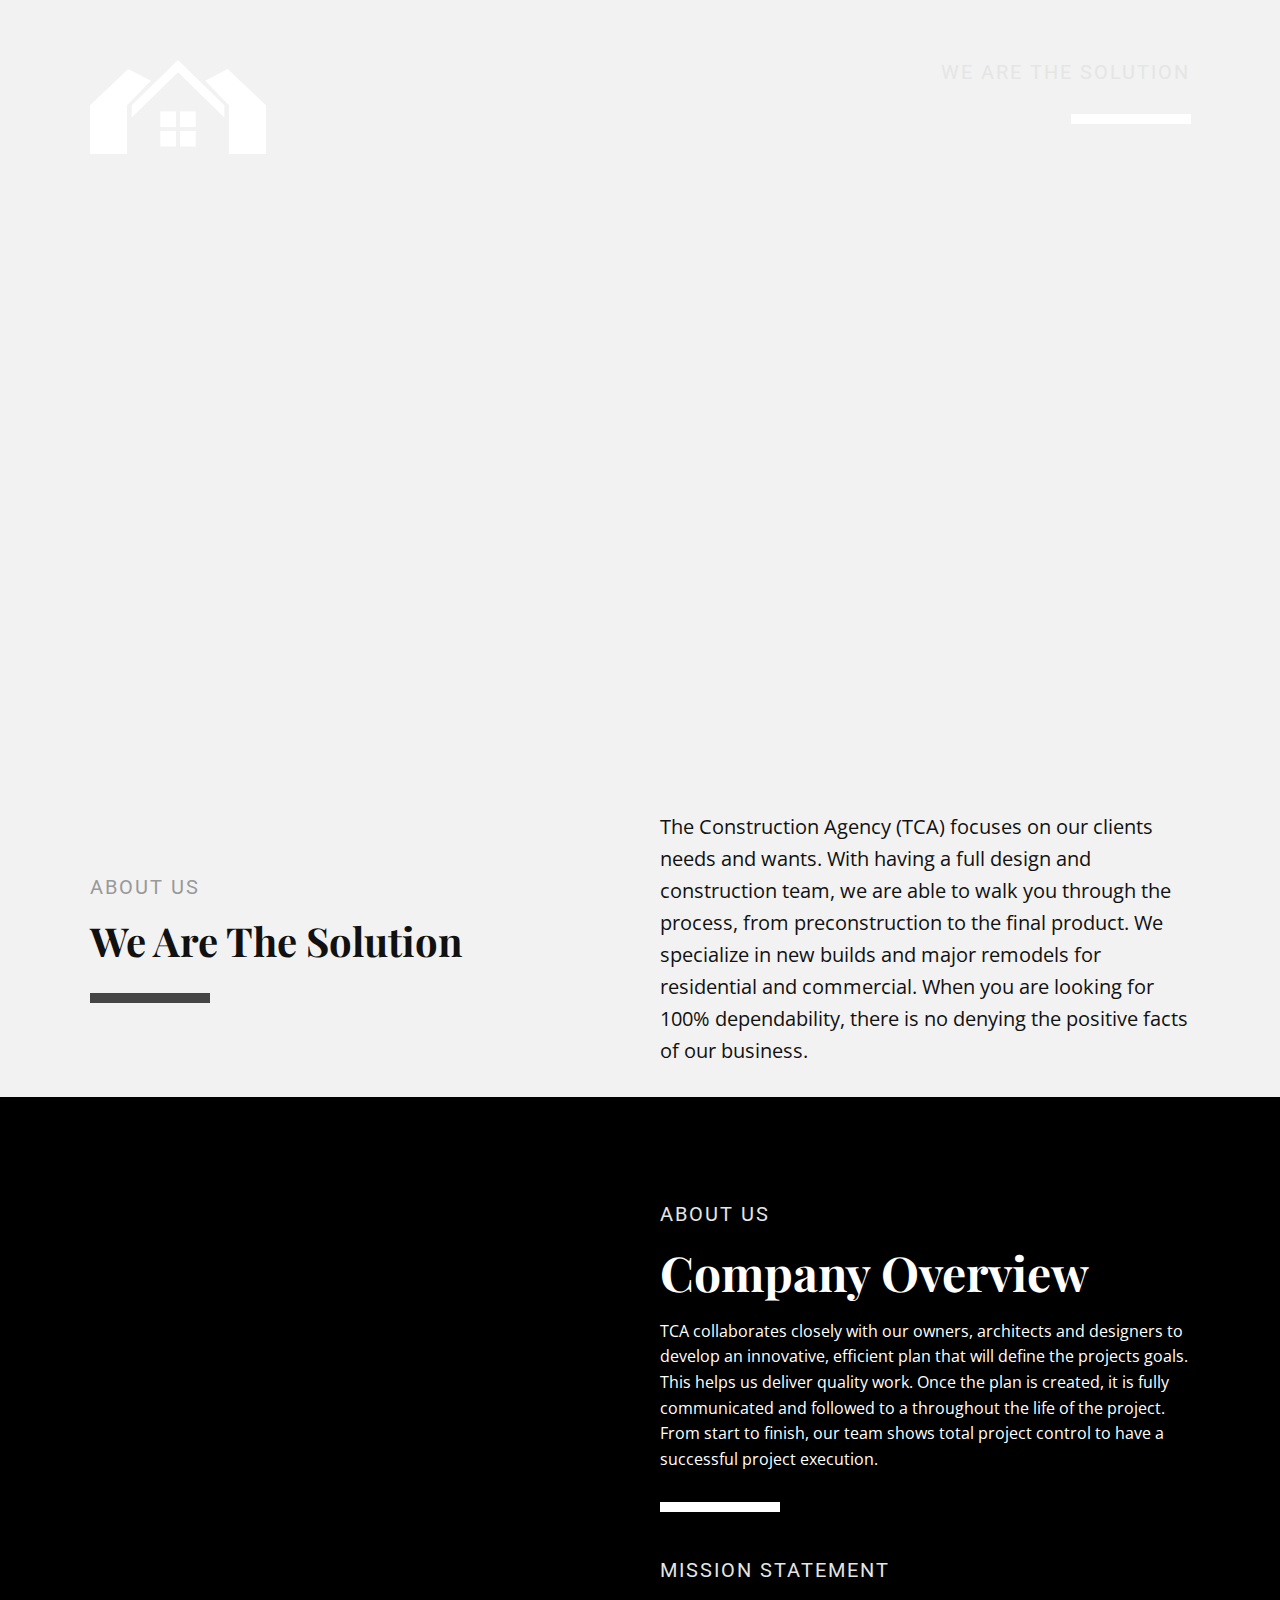
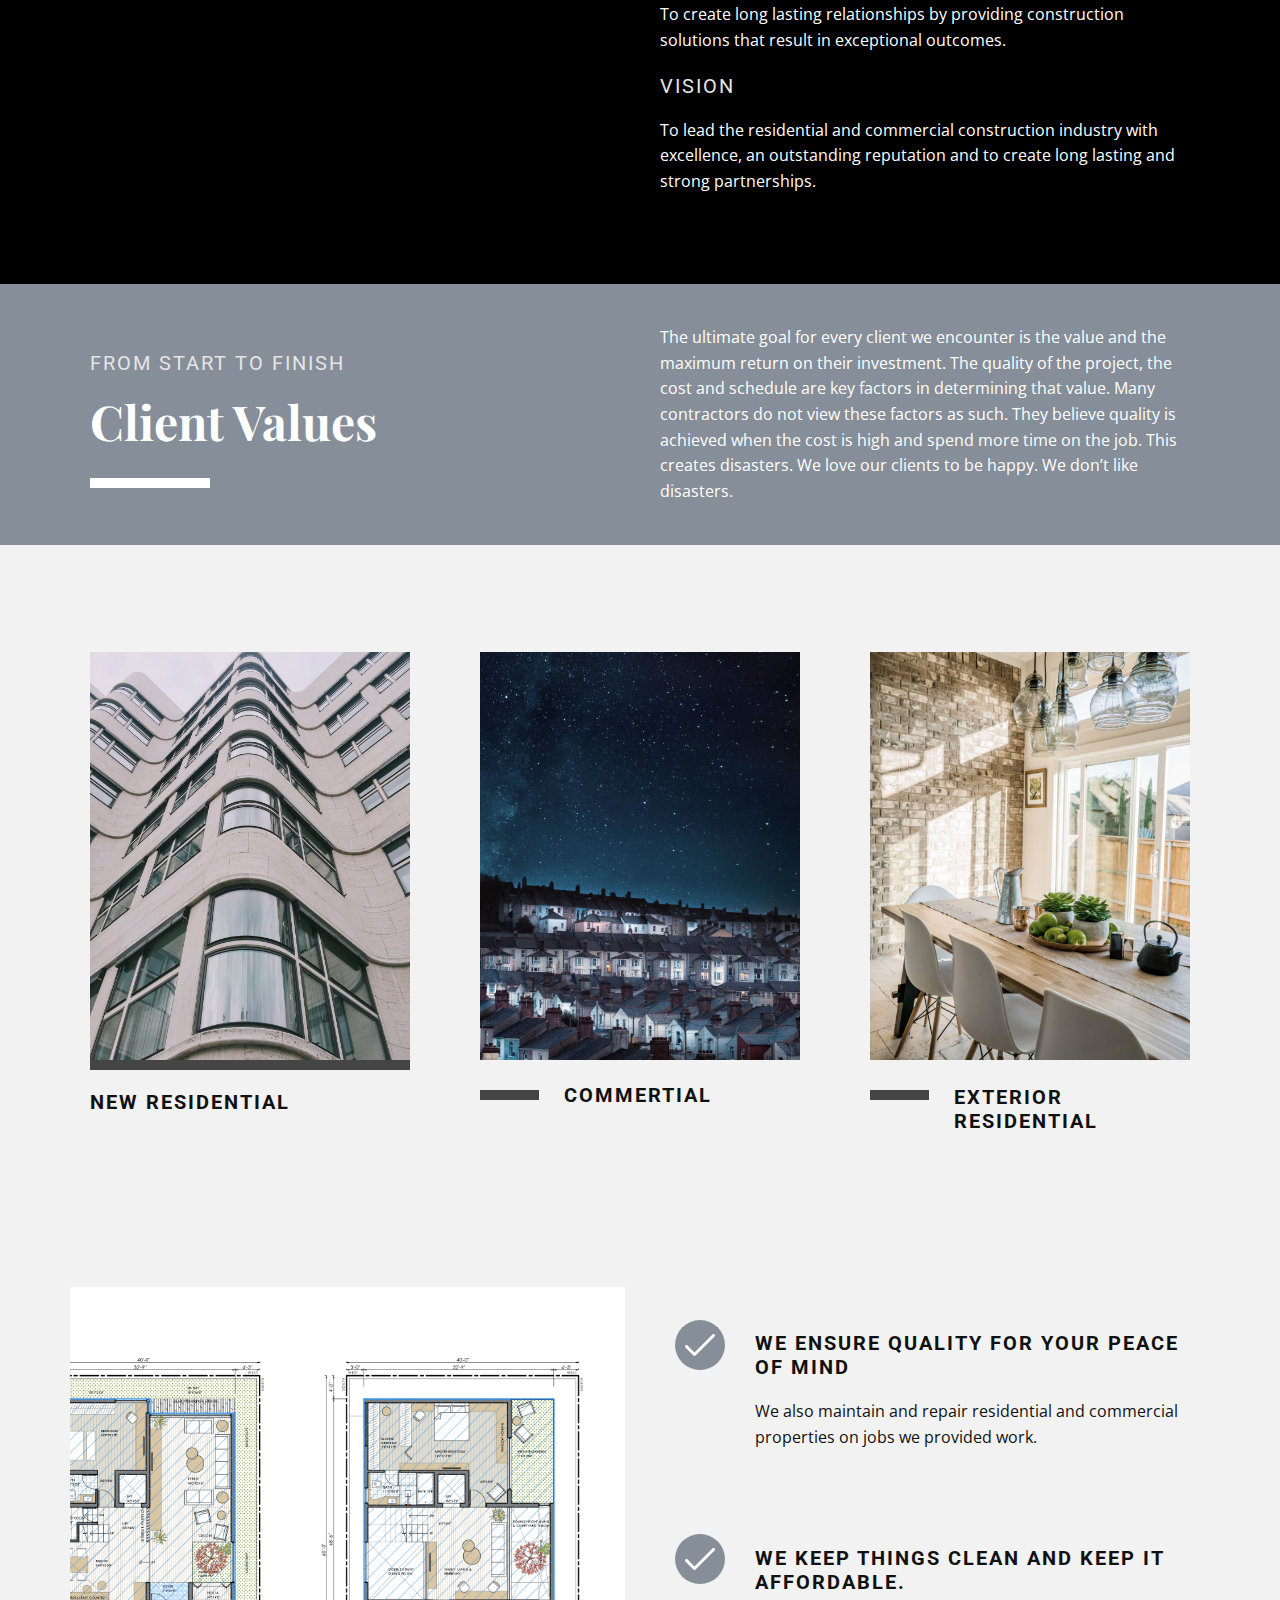
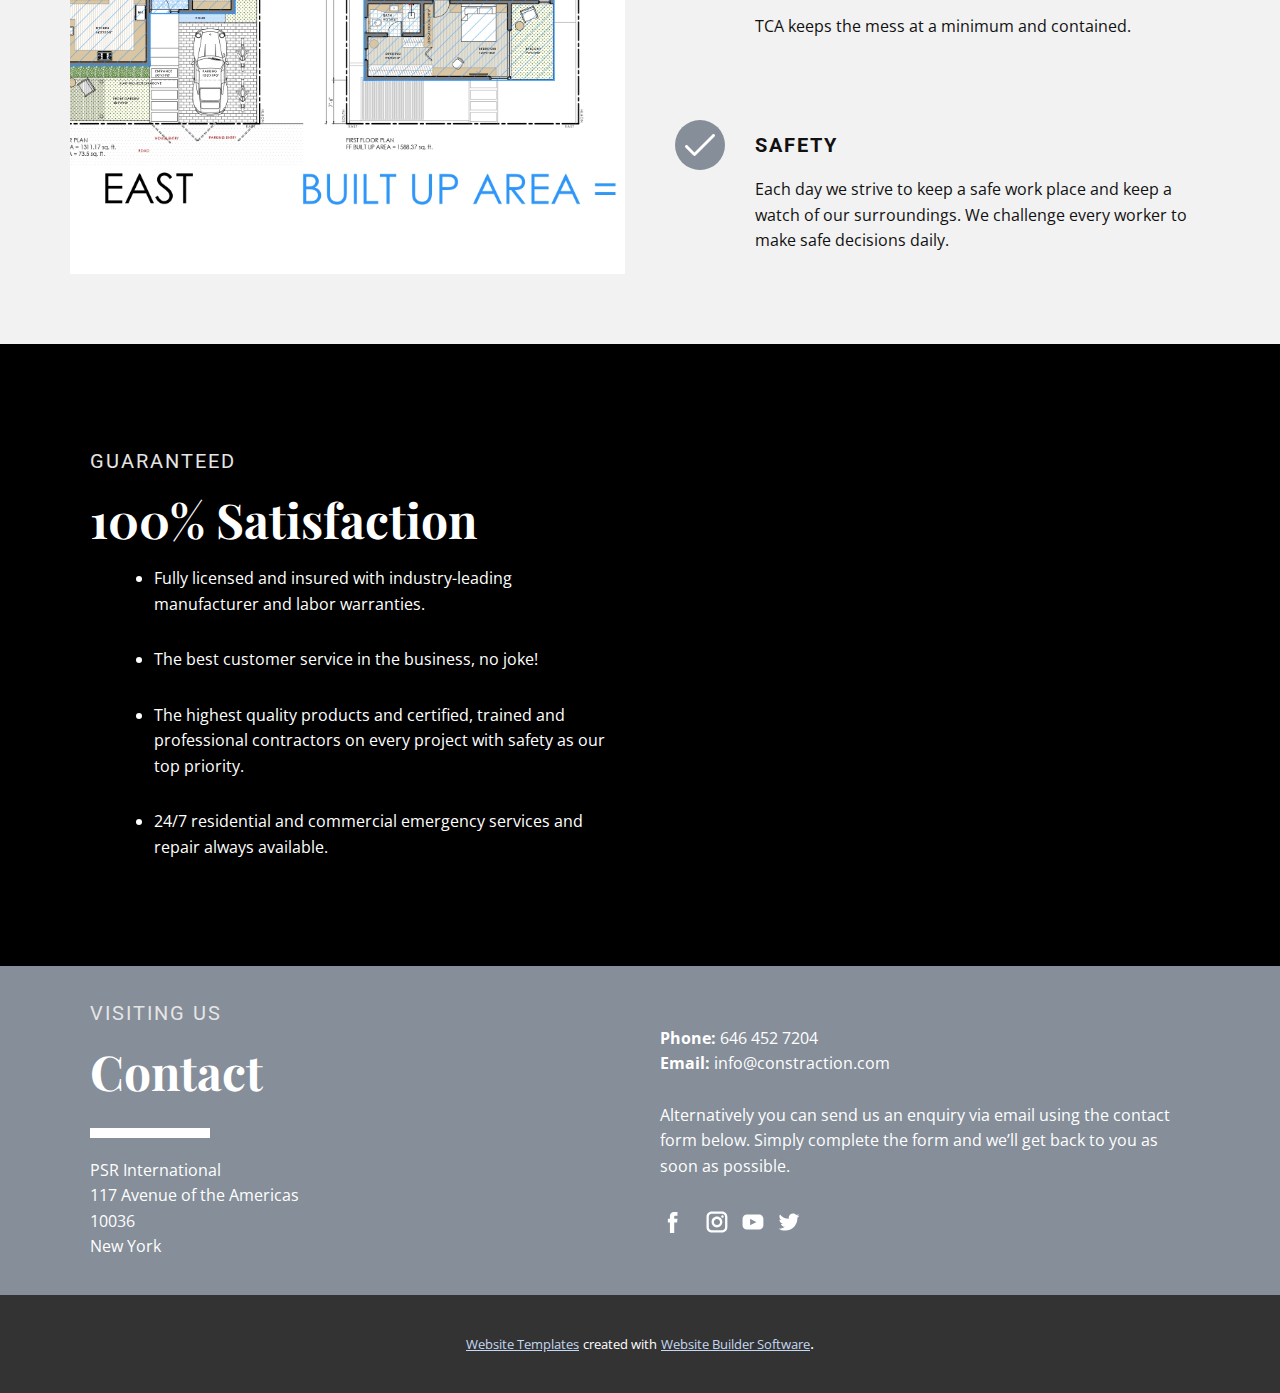
<file: webpages/Real-Estate-1.html>
<!DOCTYPE html>
<html style="font-size: 16px;">
  <head>
    <meta name="viewport" content="width=device-width, initial-scale=1.0">
    <meta charset="utf-8">
    <meta name="keywords" content="Welcome to the Construction Agency, call us today 403.334.7689, we are the solution, Company Overview, Client Values">
    <meta name="description" content="">
    <meta name="page_type" content="np-template-header-footer-from-plugin">
    <title>Real Estate 1</title>
    <link rel="stylesheet" href="nicepage.css" media="screen">
<link rel="stylesheet" href="Real-Estate-1.css" media="screen">
    <script class="u-script" type="text/javascript" src="jquery-1.9.1.min.js" defer=""></script>
    <script class="u-script" type="text/javascript" src="nicepage.js" defer=""></script>
    <meta name="generator" content="Nicepage 4.9.1, nicepage.com">
    <link id="u-theme-google-font" rel="stylesheet" href="https://fonts.googleapis.com/css?family=Roboto:100,100i,300,300i,400,400i,500,500i,700,700i,900,900i|Open+Sans:300,300i,400,400i,500,500i,600,600i,700,700i,800,800i">
    <link id="u-page-google-font" rel="stylesheet" href="https://fonts.googleapis.com/css?family=Playfair+Display:400,400i,500,500i,600,600i,700,700i,800,800i,900,900i">
    
    
    
    
    
    
    
    
    
    <script type="application/ld+json">{
		"@context": "http://schema.org",
		"@type": "Organization",
		"name": ""
}</script>
    <meta name="theme-color" content="#73a3de">
    <meta property="og:title" content="Real Estate 1">
    <meta property="og:type" content="website">
  </head>
  <body class="u-body u-xl-mode"> 
    <section class="u-clearfix u-image u-shading u-section-1" id="sec-615a">
      <div class="u-clearfix u-sheet u-sheet-1">
        <div class="u-clearfix u-expanded-width u-layout-wrap u-layout-wrap-1">
          <div class="u-layout">
            <div class="u-layout-col">
              <div class="u-size-30">
                <div class="u-layout-row">
                  <div class="u-container-style u-layout-cell u-left-cell u-size-30 u-layout-cell-1">
                    <div class="u-container-layout u-container-layout-1">
                      <img src="/images/Untitled1.png" alt="" class="u-image u-image-contain u-image-default u-image-1" data-image-width="176" data-image-height="94">
                    </div>
                  </div>
                  <div class="u-align-right u-container-style u-layout-cell u-right-cell u-size-30 u-layout-cell-2">
                    <div class="u-container-layout u-container-layout-2">
                      <h4 class="u-text u-text-1">we are the solution</h4>
                      <div class="u-border-10 u-border-white u-line u-line-horizontal u-line-1"></div>
                    </div>
                  </div>
                </div>
              </div>
              <div class="u-size-30">
                <div class="u-layout-row">
                  <div class="u-container-style u-layout-cell u-left-cell u-right-cell u-size-60 u-layout-cell-3">
                    <div class="u-container-layout u-container-layout-3"></div>
                  </div>
                </div>
              </div>
            </div>
          </div>
        </div>
      </div>
    </section>
    <section class="u-clearfix u-grey-5 u-section-2" id="sec-b90a">
      <div class="u-clearfix u-sheet u-sheet-1">
        <div class="u-clearfix u-expanded-width u-layout-wrap u-layout-wrap-1">
          <div class="u-layout">
            <div class="u-layout-row">
              <div class="u-container-style u-layout-cell u-left-cell u-size-30 u-layout-cell-1">
                <div class="u-container-layout u-valign-middle u-container-layout-1">
                  <h4 class="u-text u-text-1">about us</h4>
                  <h2 class="u-text u-text-2">We Are The Solution</h2>
                  <div class="u-border-10 u-border-grey-dark-1 u-line u-line-horizontal u-line-1"></div>
                </div>
              </div>
              <div class="u-container-style u-layout-cell u-right-cell u-size-30 u-layout-cell-2">
                <div class="u-container-layout u-valign-middle u-container-layout-2">
                  <p class="u-text u-text-3">The Construction Agency (TCA) focuses on our clients needs and wants. With having a full design and construction team, we are able to walk you through the process, from preconstruction to the final product. We specialize
                                    in new builds and major remodels for residential and commercial. When you are looking for 100% dependability, there is no denying the positive facts of our business.</p>
                </div>
              </div>
            </div>
          </div>
        </div>
      </div>
    </section>
    <section class="u-black u-border-no-bottom u-border-no-left u-border-no-right u-border-no-top u-clearfix u-section-3" id="sec-de5f">
      <div class="u-clearfix u-sheet u-sheet-1">
        <div class="u-clearfix u-expanded-width u-layout-wrap u-layout-wrap-1">
          <div class="u-layout">
            <div class="u-layout-row">
              <div class="u-size-30">
                <div class="u-layout-row">
                  <div class="u-container-style u-image u-layout-cell u-left-cell u-size-60 u-image-1">
                    <div class="u-container-layout u-container-layout-1"></div>
                  </div>
                </div>
              </div>
              <div class="u-size-30">
                <div class="u-layout-col">
                  <div class="u-container-style u-layout-cell u-right-cell u-size-30 u-layout-cell-2">
                    <div class="u-container-layout u-container-layout-2">
                      <h4 class="u-text u-text-1">about us</h4>
                      <h2 class="u-text u-text-2">Company Overview</h2>
                      <p class="u-text u-text-3">TCA collaborates closely with our owners, architects and designers to develop an innovative, efficient plan that will define the projects goals. This helps us deliver quality work. Once the plan is created, it is
                                            fully communicated and followed to a&nbsp;throughout the life of the project. From start to finish, our team shows total project control to have a successful project execution.<br>
                      </p>
                      <div class="u-border-10 u-border-white u-line u-line-horizontal u-line-1"></div>
                    </div>
                  </div>
                  <div class="u-container-style u-layout-cell u-right-cell u-size-30 u-layout-cell-3">
                    <div class="u-container-layout u-container-layout-3">
                      <h4 class="u-text u-text-4">Mission Statement</h4>
                      <p class="u-text u-text-5">To create long lasting relationships by providing construction solutions that result in exceptional outcomes.</p>
                      <h4 class="u-text u-text-6">Vision</h4>
                      <p class="u-text u-text-7">To lead the residential and commercial construction industry with excellence, an outstanding reputation and to create long lasting and strong partnerships.</p>
                    </div>
                  </div>
                </div>
              </div>
            </div>
          </div>
        </div>
      </div>
    </section>
    <section class="u-clearfix u-palette-5-dark-1 u-section-4" id="carousel_31cf">
      <div class="u-clearfix u-sheet u-sheet-1">
        <div class="u-clearfix u-expanded-width u-layout-wrap u-layout-wrap-1">
          <div class="u-layout">
            <div class="u-layout-row">
              <div class="u-container-style u-layout-cell u-left-cell u-size-30 u-layout-cell-1">
                <div class="u-container-layout u-container-layout-1">
                  <h4 class="u-text u-text-1">From Start to Finish</h4>
                  <h2 class="u-text u-text-2">Client Values</h2>
                  <div class="u-border-10 u-border-white u-line u-line-horizontal u-line-1"></div>
                </div>
              </div>
              <div class="u-container-style u-layout-cell u-right-cell u-size-30 u-layout-cell-2">
                <div class="u-container-layout u-valign-middle u-container-layout-2">
                  <p class="u-text u-text-3">The ultimate goal for every client we encounter is the value and the maximum return on their investment. The quality of the project, the cost and schedule are key factors in determining that value. Many contractors do not
                                    view these factors as such. They believe quality is achieved when the cost is high and spend more time on the job. This creates disasters. We love our clients to be happy. We don’t like disasters.</p>
                </div>
              </div>
            </div>
          </div>
        </div>
      </div>
    </section>
    <section class="u-clearfix u-grey-5 u-section-5" id="sec-3c6f">
      <div class="u-clearfix u-sheet u-sheet-1">
        <div class="u-clearfix u-expanded-width u-gutter-30 u-layout-wrap u-layout-wrap-1">
          <div class="u-layout">
            <div class="u-layout-row">
              <div class="u-container-style u-layout-cell u-left-cell u-size-20 u-layout-cell-1">
                <div class="u-container-layout u-container-layout-1">
                  <img class="u-image u-image-1" src="/images/pexelsphoto1030974.jpg">
                  <div class="u-border-10 u-border-grey-dark-1 u-line u-line-horizontal u-line-1"></div>
                  <h5 class="u-text u-text-1">new residential</h5>
                </div>
              </div>
              <div class="u-container-style u-layout-cell u-size-20 u-layout-cell-2">
                <div class="u-container-layout u-container-layout-2">
                  <img class="u-image u-image-2" src="/images/pexelsphoto977739.jpg">
                  <div class="u-border-10 u-border-grey-dark-1 u-line u-line-horizontal u-line-2"></div>
                  <h5 class="u-text u-text-2">commertial</h5>
                </div>
              </div>
              <div class="u-container-style u-layout-cell u-right-cell u-size-20 u-layout-cell-3">
                <div class="u-container-layout u-container-layout-3">
                  <img class="u-image u-image-3" src="/images/pexelsphoto1080696.jpg">
                  <div class="u-border-10 u-border-grey-dark-1 u-line u-line-horizontal u-line-3"></div>
                  <h5 class="u-text u-text-3">exterior residential</h5>
                </div>
              </div>
            </div>
          </div>
        </div>
      </div>
    </section>
    <section class="u-clearfix u-grey-5 u-section-6" id="carousel_770e">
      <div class="u-clearfix u-sheet u-sheet-1">
        <div class="u-clearfix u-expanded-width u-gutter-30 u-layout-wrap u-layout-wrap-1">
          <div class="u-gutter-0 u-layout">
            <div class="u-layout-row">
              <div class="u-size-30">
                <div class="u-layout-row">
                  <div class="u-container-style u-image u-layout-cell u-left-cell u-size-60 u-image-1">
                    <div class="u-container-layout u-container-layout-1"></div>
                  </div>
                </div>
              </div>
              <div class="u-size-30">
                <div class="u-layout-col">
                  <div class="u-container-style u-layout-cell u-right-cell u-size-20 u-layout-cell-2">
                    <div class="u-container-layout u-container-layout-2"><span class="u-icon u-icon-circle u-palette-5-dark-1 u-spacing-10 u-icon-1"><svg class="u-svg-link" preserveAspectRatio="xMidYMin slice" viewBox="0 0 512 512" style=""><use xlink:href="#svg-bc9f"></use></svg><svg class="u-svg-content" viewBox="0 0 512 512" x="0px" y="0px" id="svg-bc9f" style="enable-background:new 0 0 512 512;"><g><g><path d="M504.502,75.496c-9.997-9.998-26.205-9.998-36.204,0L161.594,382.203L43.702,264.311c-9.997-9.998-26.205-9.997-36.204,0    c-9.998,9.997-9.998,26.205,0,36.203l135.994,135.992c9.994,9.997,26.214,9.99,36.204,0L504.502,111.7    C514.5,101.703,514.499,85.494,504.502,75.496z"></path>
</g>
</g></svg></span>
                      <h5 class="u-text u-text-1">WE ENSURE QUALITY FOR YOUR PEACE OF MIND</h5>
                      <p class="u-text u-text-2">We also maintain and repair residential and commercial properties on jobs we provided work.</p>
                    </div>
                  </div>
                  <div class="u-container-style u-layout-cell u-right-cell u-size-20 u-layout-cell-3">
                    <div class="u-container-layout u-container-layout-3"><span class="u-icon u-icon-circle u-palette-5-dark-1 u-spacing-10 u-icon-2"><svg class="u-svg-link" preserveAspectRatio="xMidYMin slice" viewBox="0 0 512 512" style=""><use xlink:href="#svg-542e"></use></svg><svg class="u-svg-content" viewBox="0 0 512 512" x="0px" y="0px" id="svg-542e" style="enable-background:new 0 0 512 512;"><g><g><path d="M504.502,75.496c-9.997-9.998-26.205-9.998-36.204,0L161.594,382.203L43.702,264.311c-9.997-9.998-26.205-9.997-36.204,0    c-9.998,9.997-9.998,26.205,0,36.203l135.994,135.992c9.994,9.997,26.214,9.99,36.204,0L504.502,111.7    C514.5,101.703,514.499,85.494,504.502,75.496z"></path>
</g>
</g></svg></span>
                      <h5 class="u-text u-text-3">WE KEEP THINGS CLEAN AND KEEP IT AFFORDABLE.</h5>
                      <p class="u-text u-text-4">TCA keeps the mess at a minimum and contained.</p>
                    </div>
                  </div>
                  <div class="u-container-style u-layout-cell u-right-cell u-size-20 u-layout-cell-4">
                    <div class="u-container-layout u-container-layout-4"><span class="u-icon u-icon-circle u-palette-5-dark-1 u-spacing-10 u-icon-3"><svg class="u-svg-link" preserveAspectRatio="xMidYMin slice" viewBox="0 0 512 512" style=""><use xlink:href="#svg-cb07"></use></svg><svg class="u-svg-content" viewBox="0 0 512 512" x="0px" y="0px" id="svg-cb07" style="enable-background:new 0 0 512 512;"><g><g><path d="M504.502,75.496c-9.997-9.998-26.205-9.998-36.204,0L161.594,382.203L43.702,264.311c-9.997-9.998-26.205-9.997-36.204,0    c-9.998,9.997-9.998,26.205,0,36.203l135.994,135.992c9.994,9.997,26.214,9.99,36.204,0L504.502,111.7    C514.5,101.703,514.499,85.494,504.502,75.496z"></path>
</g>
</g></svg></span>
                      <h5 class="u-text u-text-5">safety</h5>
                      <p class="u-text u-text-6">Each day we strive to keep a safe work place and keep a watch of our surroundings. We challenge every worker to make safe decisions daily.</p>
                    </div>
                  </div>
                </div>
              </div>
            </div>
          </div>
        </div>
      </div>
    </section>
    <section class="u-black u-clearfix u-section-7" id="sec-3f6f">
      <div class="u-clearfix u-sheet u-sheet-1">
        <div class="u-clearfix u-expanded-width u-layout-wrap u-layout-wrap-1">
          <div class="u-layout">
            <div class="u-layout-row">
              <div class="u-container-style u-layout-cell u-left-cell u-size-30 u-layout-cell-1">
                <div class="u-container-layout u-valign-middle u-container-layout-1">
                  <h4 class="u-text u-text-1">guaranteed</h4>
                  <h2 class="u-text u-text-2">100% Satisfaction</h2>
                  <ul class="u-indent-44 u-spacing-30 u-text u-text-3">
                    <li>Fully licensed and insured with industry-leading manufacturer and labor warranties.</li>
                    <li><i></i>The best customer service in the business, no joke!
                    </li>
                    <li><i></i>The highest quality products and certified, trained and professional contractors on every project with safety as our top priority.
                    </li>
                    <li><i></i>24/7 residential and commercial emergency services and repair always available.
                    </li>
                  </ul>
                </div>
              </div>
              <div class="u-container-style u-image u-layout-cell u-right-cell u-size-30 u-image-1">
                <div class="u-container-layout u-container-layout-2"></div>
              </div>
            </div>
          </div>
        </div>
      </div>
    </section>
    <section class="u-clearfix u-palette-5-dark-1 u-section-8" id="carousel_45dd">
      <div class="u-clearfix u-sheet u-sheet-1">
        <div class="u-clearfix u-expanded-width u-layout-wrap u-layout-wrap-1">
          <div class="u-layout">
            <div class="u-layout-row">
              <div class="u-container-style u-layout-cell u-left-cell u-size-30 u-layout-cell-1">
                <div class="u-container-layout u-valign-middle u-container-layout-1">
                  <h4 class="u-text u-text-1">visiting us</h4>
                  <h2 class="u-text u-text-2">Contact</h2>
                  <div class="u-border-10 u-border-white u-line u-line-horizontal u-line-1"></div>
                  <p class="u-text u-text-3">PSR International<br>117 Avenue of the Americas<br>10036<br>New York<br>
                  </p>
                </div>
              </div>
              <div class="u-container-style u-layout-cell u-right-cell u-size-30 u-layout-cell-2">
                <div class="u-container-layout u-container-layout-2">
                  <p class="u-text u-text-4"><b>Phone:</b> 646 452 7204<br><b>Email:</b> info@constraction.com<br>
                    <br>Alternatively you can send us an enquiry via email using the contact form below. Simply complete the form and we’ll get back to you as soon as possible.<br>
                  </p>
                  <div class="u-social-icons u-spacing-10 u-social-icons-1">
                    <a class="u-social-url" target="_blank" href=""><span class="u-icon u-icon-circle u-social-facebook u-social-icon u-icon-1"><svg class="u-svg-link" preserveAspectRatio="xMidYMin slice" viewBox="0 0 112.2 112.2" style="width: 26px;"><use xlink:href="#svg-e14c"></use></svg><svg x="0px" y="0px" viewBox="0 0 112.2 112.2" enable-background="new 0 0 112.2 112.2" xml:space="preserve" id="svg-e14c" class="u-svg-content"><path d="M75.5,28.8H65.4c-1.5,0-4,0.9-4,4.3v9.4h13.9l-1.5,15.8H61.4v45.1H42.8V58.3h-8.8V42.4h8.8V32.2 c0-7.4,3.4-18.8,18.8-18.8h13.8v15.4H75.5z"></path></svg></span>
                    </a>
                    <a class="u-social-url" target="_blank" href=""><span class="u-icon u-icon-circle u-social-icon u-social-instagram u-icon-2"><svg class="u-svg-link" preserveAspectRatio="xMidYMin slice" viewBox="0 0 112.2 112.2" style="width: 26px;"><use xlink:href="#svg-74cb"></use></svg><svg x="0px" y="0px" viewBox="0 0 112.2 112.2" enable-background="new 0 0 112.2 112.2" xml:space="preserve" id="svg-74cb" class="u-svg-content"><path d="M55.9,32.9c-12.8,0-23.2,10.4-23.2,23.2s10.4,23.2,23.2,23.2s23.2-10.4,23.2-23.2S68.7,32.9,55.9,32.9z M55.9,69.4c-7.4,0-13.3-6-13.3-13.3c-0.1-7.4,6-13.3,13.3-13.3s13.3,6,13.3,13.3C69.3,63.5,63.3,69.4,55.9,69.4z"></path><path d="M79.7,26.8c-3,0-5.4,2.5-5.4,5.4s2.5,5.4,5.4,5.4c3,0,5.4-2.5,5.4-5.4S82.7,26.8,79.7,26.8z"></path><path d="M78.2,11H33.5C21,11,10.8,21.3,10.8,33.7v44.7c0,12.6,10.2,22.8,22.7,22.8h44.7c12.6,0,22.7-10.2,22.7-22.7 V33.7C100.8,21.1,90.6,11,78.2,11z M91,78.4c0,7.1-5.8,12.8-12.8,12.8H33.5c-7.1,0-12.8-5.8-12.8-12.8V33.7 c0-7.1,5.8-12.8,12.8-12.8h44.7c7.1,0,12.8,5.8,12.8,12.8V78.4z"></path></svg></span>
                    </a>
                    <a class="u-social-url" target="_blank" href="#"><span class="u-icon u-icon-circle u-social-icon u-social-youtube u-icon-3"><svg class="u-svg-link" preserveAspectRatio="xMidYMin slice" viewBox="0 0 112.2 112.2" style="width: 26px;"><use xlink:href="#svg-6908"></use></svg><svg x="0px" y="0px" viewBox="0 0 112.2 112.2" enable-background="new 0 0 112.2 112.2" xml:space="preserve" id="svg-6908" class="u-svg-content"><path d="M82.3,24H29.7C19.3,24,11,32.5,11,43v26.7c0,10.5,8.3,19,18.7,19h52.5c10.3,0,18.7-8.5,18.7-19V43 C101,32.5,92.7,24,82.3,24L82.3,24z M69.7,57.6L45.1,69.5c-0.7,0.2-1.4-0.2-1.4-0.8V44.1c0-0.7,0.8-1.3,1.4-0.8l24.6,12.6 C70.4,56.2,70.4,57.3,69.7,57.6L69.7,57.6z"></path></svg></span>
                    </a>
                    <a class="u-social-url" target="_blank" href="#"><span class="u-icon u-icon-circle u-social-icon u-social-twitter u-icon-4"><svg class="u-svg-link" preserveAspectRatio="xMidYMin slice" viewBox="0 0 112.2 112.2" style="width: 26px;"><use xlink:href="#svg-9de0"></use></svg><svg x="0px" y="0px" viewBox="0 0 112.2 112.2" enable-background="new 0 0 112.2 112.2" xml:space="preserve" id="svg-9de0" class="u-svg-content"><path d="M92.2,38.2c0,0.8,0,1.6,0,2.3c0,24.3-18.6,52.4-52.6,52.4c-10.6,0.1-20.2-2.9-28.5-8.2 c1.4,0.2,2.9,0.2,4.4,0.2c8.7,0,16.7-2.9,23-7.9c-8.1-0.2-14.9-5.5-17.3-12.8c1.1,0.2,2.4,0.2,3.4,0.2c1.6,0,3.3-0.2,4.8-0.7 c-8.4-1.6-14.9-9.2-14.9-18c0-0.2,0-0.2,0-0.2c2.5,1.4,5.4,2.2,8.4,2.3c-5-3.3-8.3-8.9-8.3-15.4c0-3.4,1-6.5,2.5-9.2 c9.1,11.1,22.7,18.5,38,19.2c-0.2-1.4-0.4-2.8-0.4-4.3c0.1-10,8.3-18.2,18.5-18.2c5.4,0,10.1,2.2,13.5,5.7c4.3-0.8,8.1-2.3,11.7-4.5 c-1.4,4.3-4.3,7.9-8.1,10.1c3.7-0.4,7.3-1.4,10.6-2.9C98.9,32.3,95.7,35.5,92.2,38.2z"></path></svg></span>
                    </a>
                  </div>
                </div>
              </div>
            </div>
          </div>
        </div>
      </div>
    </section>
    
    
    
    <section class="u-backlink u-clearfix u-grey-80">
      <a class="u-link" href="https://nicepage.com/website-templates" target="_blank">
        <span>Website Templates</span>
      </a>
      <p class="u-text">
        <span>created with</span>
      </p>
      <a class="u-link" href="" target="_blank">
        <span>Website Builder Software</span>
      </a>. 
    </section>
  </body>
</html>
</file>
